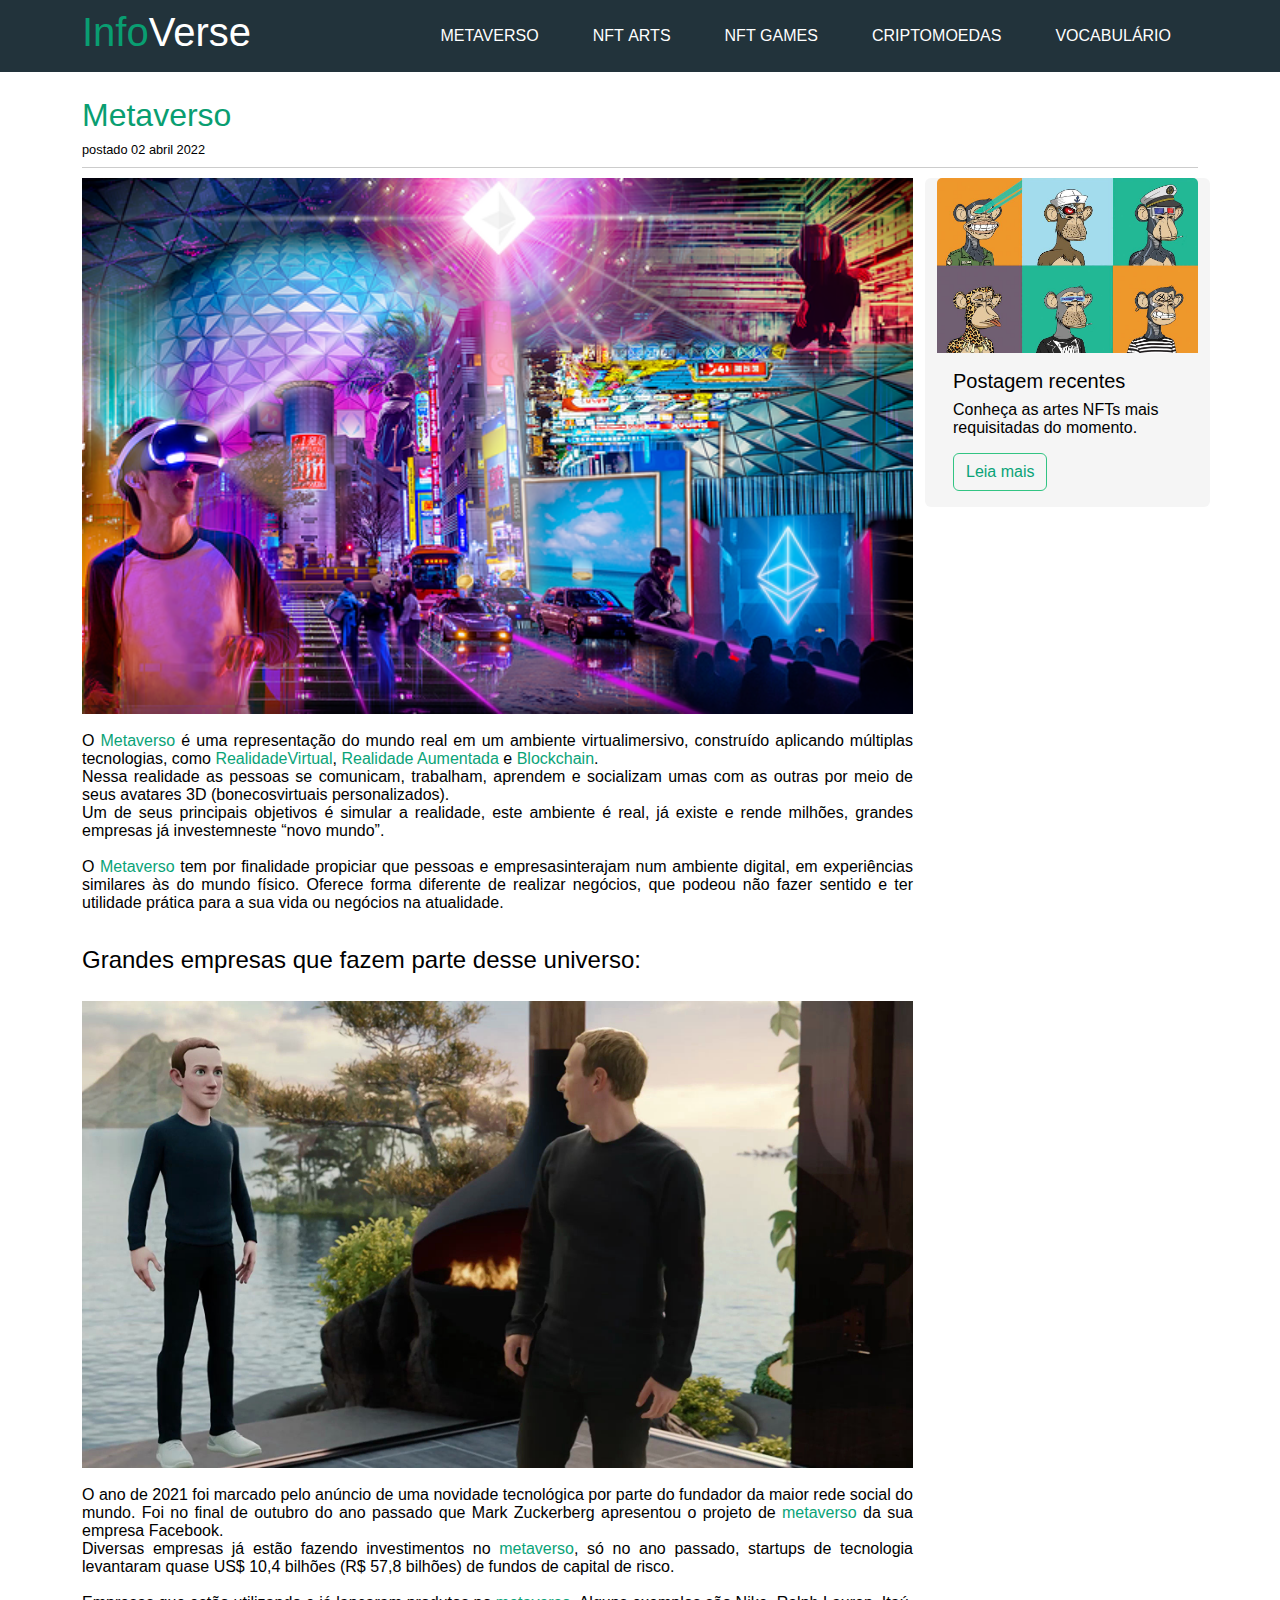
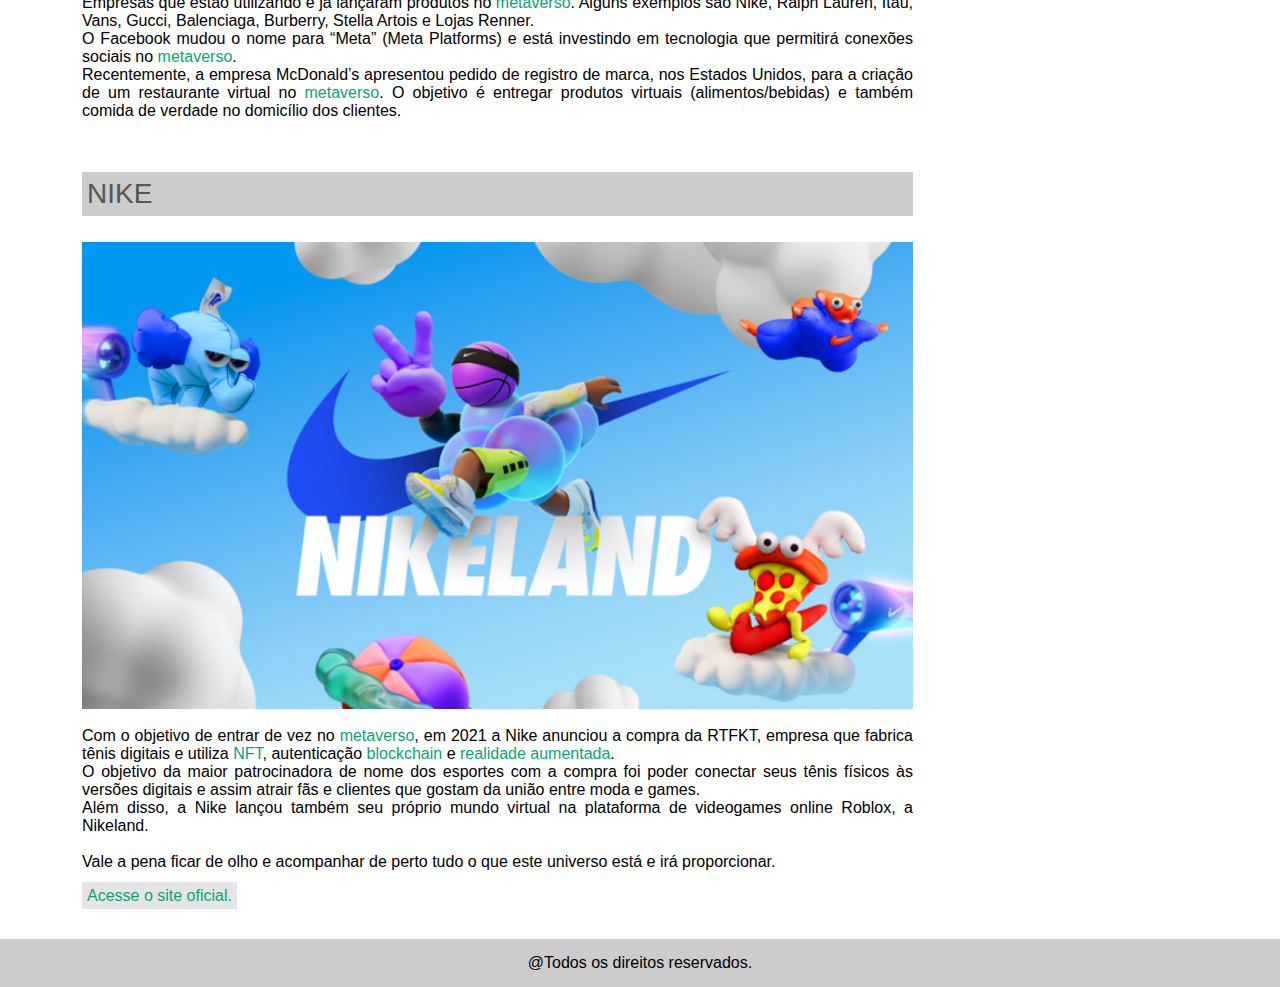
<file: index.html>
<!doctype html>
<html lang="pt-br">

  <head>
    <meta charset="utf-8">
    <meta name="viewport" content="width=device-width, initial-scale=1">
    <title>InfoVerse - O seu Blog de Tecnologia</title>
    <link href="css/main.css" rel="stylesheet">
    <link rel="stylesheet" href="https://cdn.jsdelivr.net/npm/bootstrap-icons@1.8.3/font/bootstrap-icons.css">
    <link rel="shortcut icon" href="img\favicon.ico" type="image/x-icon">
  </head> 

  <body>

    <!-------HEADER------->
    <div id="area-cabecalho">
      <div class="container" id="topo">

        <nav class="navbar navbar-expand-lg navbar-light">
          <div id="area-logo">
          <h1>Info<span class="branco">Verse</span> </h1>
          </div>
          
          <button class="navbar-toggler" type="button" data-bs-toggle="collapse" data-bs-target="#navbarSupportedContent" aria-controls="navbarSupportedContent" aria-expanded="false" aria-label="Toggle navigation">
            <span class="navbar-toggler-icon"></span>
          </button>

          <div class="collapse navbar-collapse d-lg-flex justify-content-end" id="navbarSupportedContent">

          <ul class=" mb-2 mb-lg-0 navbar-nav " id="area-menu">
            <li class="nav-item">
                <a class="nav-link active" aria-current="page" href="index.html"> METAVERSO </a>
            </li>
            <li class="nav-item">
              <a class="nav-link" href="nftarts.html"> NFT&nbspARTS </a>
            </li>
            <li class="nav-item">
              <a class="nav-link" href="nftgames.html"> NFT&nbspGAMES </a>
            </li>
            <li class="nav-item">
              <a class="nav-link" href="criptomoedas.html"> CRIPTOMOEDAS </a>
            </li>
            <li class="nav-item">
              <a class="nav-link" href="vocabulario.html"> VOCABULÁRIO </a>
            </li>
          </ul>

          </div>
        </nav>

      </div>
    </div>
    <!-------//HEADER------->
    
    <!---CONTEUDO--->

    <div class="container pt-4">

      <h2>Metaverso</h2>
          <span class="data-postagem">postado 02 abril 2022</span>

      <div class="row">

        <div class="col-lg-9 md-4 align-self-center">

          <img width="100%" class="img-fluid" src="img/metaverso1.png">
          <br><br>
          <p id="texto">

            O <a href="vocabulario.html" target="_blank" rel="external">Metaverso</a> é uma representação do mundo real em um ambiente virtualimersivo, construído aplicando múltiplas tecnologias, como <a href="vocabulario.html" target="_blank" rel="external">RealidadeVirtual</a>, <a href="vocabulario.html" target="_blank" rel="external">Realidade Aumentada</a> e <a href="vocabulario.html"target="_blank" rel="external">Blockchain</a>. 
            <br>
            Nessa realidade as pessoas se comunicam, trabalham, aprendem e socializam umas com as outras por meio de seus avatares 3D (bonecosvirtuais personalizados). 
            <br>
            Um de seus principais objetivos é simular a realidade, este ambiente é real, já existe e rende milhões, grandes empresas já investemneste “novo mundo”.
            <br><br>
            O <a href="vocabulario.html" target="_blank" rel="external">Metaverso</a> tem por finalidade propiciar que pessoas e empresasinterajam num ambiente digital, em experiências similares às do mundo físico. Oferece forma diferente de realizar negócios, que podeou não fazer sentido e ter utilidade prática para a sua vida ou negócios na atualidade.
          </p>

          <br>

          <h4>Grandes empresas que fazem parte desse universo:</h4>
          <br>
        
          <img width="100%" class="img-fluid" src="img/metafb2.jpg">
          <br><br>
            <p id="texto">
              O ano de 2021 foi marcado pelo anúncio de uma novidade tecnológica por parte do fundador da maior rede social do mundo. Foi no final de outubro do ano passado que Mark Zuckerberg apresentou o projeto de <a href="vocabulario.html" target="_blank" rel="external">metaverso</a> da sua empresa Facebook.
              <br>
              Diversas empresas já estão fazendo investimentos no <a href="vocabulario.html" target="_blank" rel="external">metaverso</a>,
              só no ano passado, startups de tecnologia levantaram quase US$ 10,4 bilhões (R$ 57,8 bilhões) de fundos de capital de risco.
              <br><br>
              Empresas que estão utilizando e já lançaram produtos no <a href="vocabulario.html" target="_blank" rel="external">metaverso</a>. Alguns exemplos são Nike, Ralph Lauren, Itaú, Vans, Gucci, Balenciaga, Burberry, Stella Artois e Lojas Renner. 
              <br>
              O Facebook mudou o nome para “Meta” (Meta Platforms) e está investindo em tecnologia que permitirá conexões sociais no <a href="vocabulario.html" target="_blank" rel="external">metaverso</a>. 
              <br>
              Recentemente, a empresa McDonald’s apresentou pedido de registro de marca, nos Estados Unidos, para a criação de um restaurante virtual no <a href="vocabulario.html" target="_blank" rel="external">metaverso</a>. O objetivo é entregar produtos virtuais (alimentos/bebidas) e também comida de verdade no domicílio dos clientes.
            </p>
            <br><br>

            <h3>NIKE</h3>
            <br>

            <img width="100%" class="img-fluid" src="img/Nikeland.jpg">

            <br><br>
            <p id="texto">
              Com o objetivo de entrar de vez no <a href="vocabulario.html" target="_blank" rel="external">metaverso</a>, em 2021 a Nike anunciou a compra da RTFKT, empresa que fabrica tênis digitais e utiliza <a href="vocabulario.html" target="_blank" rel="external">NFT</a>, autenticação <a href="vocabulario.html" target="_blank" rel="external">blockchain</a> e <a href="vocabulario.html" target="_blank" rel="external">realidade aumentada</a>. 
              <br>
              O objetivo da maior patrocinadora de nome dos esportes com a compra foi poder conectar seus tênis físicos às versões digitais e assim atrair fãs e clientes que gostam da união entre moda e games.
              <br>
              Além disso, a Nike lançou também seu próprio mundo virtual na plataforma de videogames online Roblox, a Nikeland.
              <br><br>
              Vale a pena ficar de olho e acompanhar de perto tudo o que este universo está e irá proporcionar.
            </p>
      
            <a class="acesse" href="https://www.roblox.com/nikeland" target="_blank" rel="external">Acesse o site oficial.</a>
          <br><br>

        </div>

        <!-------POSTAGEM LATERAL-------->

        <div class="col-lg-3 align-self-justify">
          <div class="row 2" id="postagem-lateral">
            <div class="card">
              <img src="img/imagem8.jpg" class="card-img-top">
              <div class="card-body">
                <h5 class="card-title">Postagem recentes</h5>
                <p class="card-text">Conheça as artes NFTs mais requisitadas do momento.</p>
                <a href="nftarts.html" class="btn btn-secundary">Leia mais</a>
              </div>
            </div>

            <!----BOTÃO-TOPO---->

            <div class="topo">

              <a href="#topo">
        
                <div id="voltar" data-scroll="suave" data-anima="scroll" class="sumir">
                  <i class="bi bi-chevron-up"></i>
                </div>
        
              </a>
        
            </div>

            <!---//BOTÃO-TOPO---->

          </div>
        </div>

        <!------//POSTAGEM LATERAL------->
      
      </div>

    </div>  <!---//CONTEUDO--->

    <script 
    src="https://cdn.jsdelivr.net/npm/@popperjs/core@2.11.5/dist/umd/popper.min.js" 
    integrity="sha384-Xe+8cL9oJa6tN/veChSP7q+mnSPaj5Bcu9mPX5F5xIGE0DVittaqT5lorf0EI7Vk" 
    crossorigin="anonymous"></script>
    <script src="js/bootstrap.min.js"></script>
    <script src="js/btt_topo.js"></script>

    <div id="rodape">

      @Todos os direitos reservados.
    </div>
  </body>
</html>
</file>
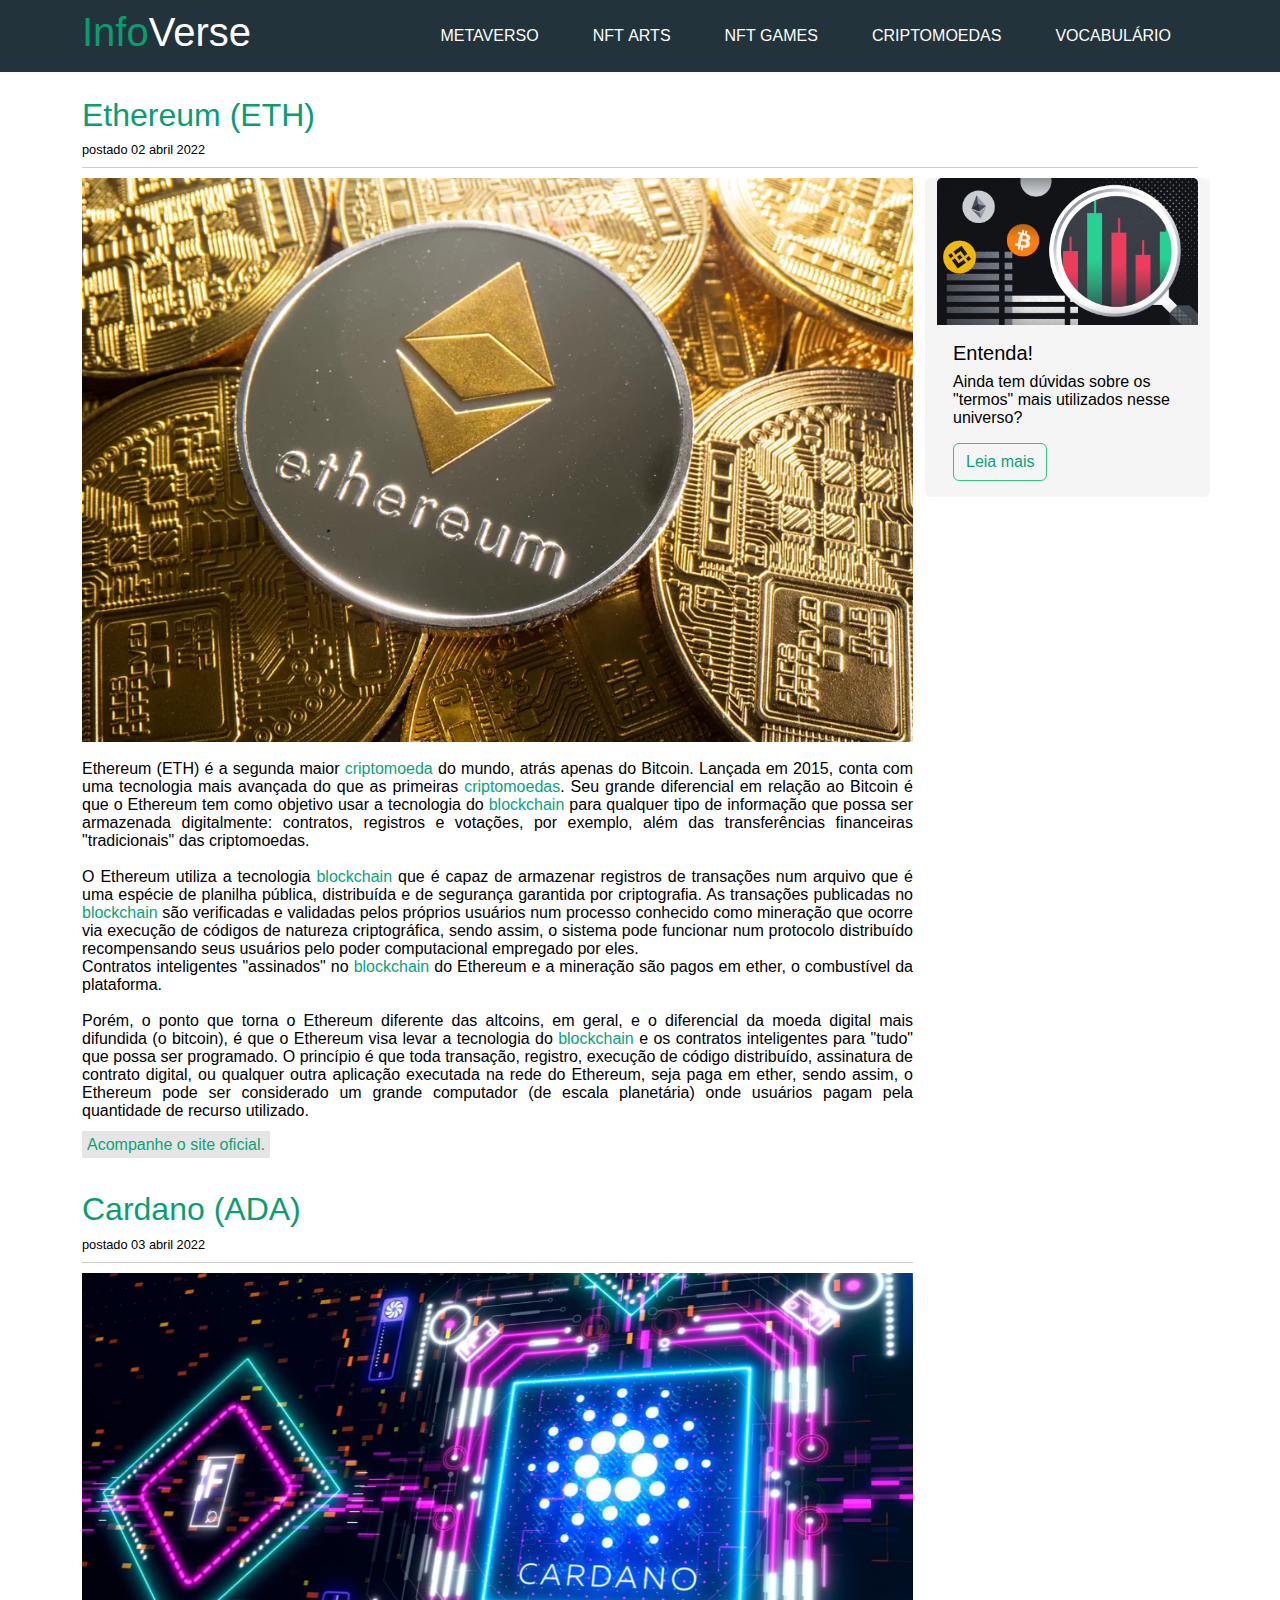
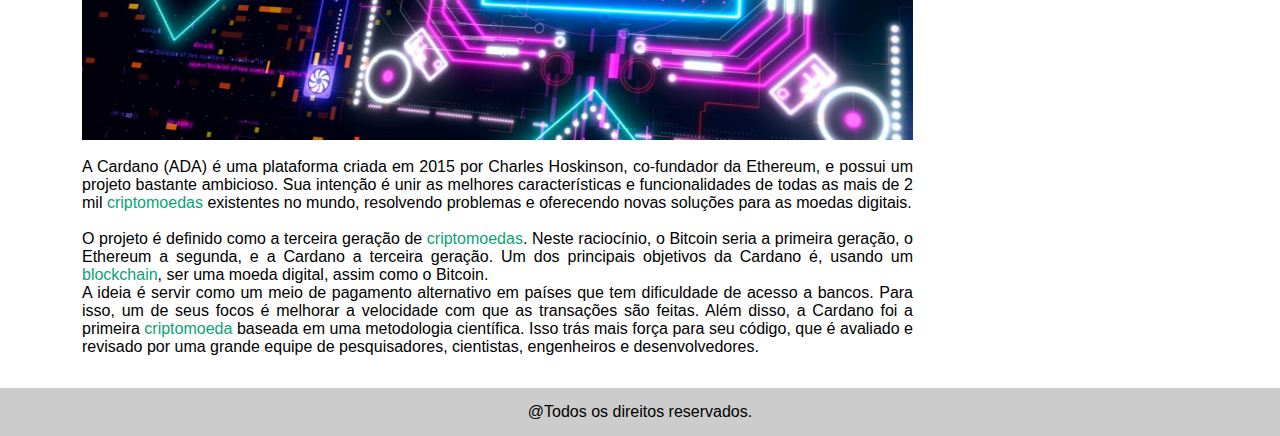
<file: criptomoedas.html>
<!doctype html>
<html lang="pt-br">

  <head>
    <meta charset="utf-8">
    <meta name="viewport" content="width=device-width, initial-scale=1">
    <title>InfoVerse - O seu Blog de Tecnologia</title>
    <link href="css/main.css" rel="stylesheet">
    <link rel="stylesheet" href="https://cdn.jsdelivr.net/npm/bootstrap-icons@1.8.3/font/bootstrap-icons.css">
    <link rel="shortcut icon" href="img\favicon.ico" type="image/x-icon">
  </head> 

  <body>
    <!-------HEADER------->
    <div id="area-cabecalho">
      <div class="container" id="topo">

        <nav class="navbar navbar-expand-lg navbar-light">
          <div id="area-logo">
          <h1>Info<span class="branco">Verse</span> </h1>
          </div>
          
          <button class="navbar-toggler" type="button" data-bs-toggle="collapse" data-bs-target="#navbarSupportedContent" aria-controls="navbarSupportedContent" aria-expanded="false" aria-label="Toggle navigation">
            <span class="navbar-toggler-icon"></span>
          </button>

          <div class="collapse navbar-collapse d-lg-flex justify-content-end" id="navbarSupportedContent">

          <ul class=" mb-2 mb-lg-0 navbar-nav " id="area-menu">
            <li class="nav-item">
                <a class="nav-link active" aria-current="page" href="index.html"> METAVERSO </a>
            </li>
            <li class="nav-item">
              <a class="nav-link" href="nftarts.html"> NFT&nbspARTS </a>
            </li>
            <li class="nav-item">
              <a class="nav-link" href="nftgames.html"> NFT&nbspGAMES </a>
            </li>
            <li class="nav-item">
              <a class="nav-link" href="criptomoedas.html"> CRIPTOMOEDAS </a>
            </li>
            <li class="nav-item">
              <a class="nav-link" href="vocabulario.html"> VOCABULÁRIO </a>
            </li>
            
          </ul>

          </div>
        </nav>

      </div>
    </div>
    <!-------//HEADER------->
    
    <!---CONTEUDO--->

    <div class="container pt-4">

      <h2>Ethereum (ETH)</h2>
      <span class="data-postagem">postado 02 abril 2022</span>

      <div class="row">

        <div class="col-lg-9 md-4 align-self-center">

          <img width="100%" class="img-fluid" src="img/eth.jpg">
          <br><br>
          <p id="texto">
        
            Ethereum (ETH) é a segunda maior <a href="vocabulario.html" target="_blank" rel="external">criptomoeda</a> do mundo, atrás apenas do Bitcoin. Lançada em 2015, conta com uma tecnologia mais avançada do que as primeiras <a href="vocabulario.html" target="_blank" rel="external">criptomoedas</a>.
            Seu grande diferencial em relação ao Bitcoin é que o Ethereum tem como objetivo usar a tecnologia do <a href="vocabulario.html" target="_blank" rel="external">blockchain</a> para qualquer tipo de informação que possa ser armazenada digitalmente: contratos, registros e votações, por exemplo, além das transferências financeiras "tradicionais" das criptomoedas.
            <br><br>
            O Ethereum utiliza a tecnologia <a href="vocabulario.html" target="_blank" rel="external">blockchain</a> que é capaz de armazenar registros de transações num arquivo que é uma espécie de planilha pública, distribuída e de segurança garantida por criptografia. As transações publicadas no <a href="vocabulario.html" target="_blank" rel="external">blockchain</a> são verificadas e validadas pelos próprios usuários num processo conhecido como mineração que ocorre via execução de códigos de natureza criptográfica, sendo assim, o sistema pode funcionar num protocolo distribuído recompensando seus usuários pelo poder computacional empregado por eles. 
            <br>
            Contratos inteligentes "assinados" no <a href="vocabulario.html" target="_blank" rel="external">blockchain</a> do Ethereum e a mineração são pagos em ether, o combustível da plataforma.
            <br><br>
            Porém, o ponto que torna o Ethereum diferente das altcoins⁣, em geral, e o diferencial da moeda digital mais difundida (o bitcoin), é que o Ethereum visa levar a tecnologia do <a href="vocabulario.html" target="_blank" rel="external">blockchain</a> e os contratos inteligentes para "tudo" que possa ser programado.
            O princípio é que toda transação, registro, execução de código distribuído, assinatura de contrato digital, ou qualquer outra aplicação executada na rede do Ethereum, seja paga em ether, sendo assim, o Ethereum pode ser considerado um grande computador (de escala planetária) onde usuários pagam pela quantidade de recurso utilizado.

          </p>

          <a class="acesse" href="https://ethereum.org/en/" target="_blank" ref="external">Acompanhe o site oficial.</a>

          <br><br><br>

          <h2>Cardano (ADA)</h2>    
          <span class="data-postagem">postado 03 abril 2022</span>
        
          <img width="100%" class="img-fluid" src="img/cardano.jpg">
          <br><br>
            <p id="texto">
              A Cardano (ADA) é uma plataforma criada em 2015 por Charles Hoskinson, co-fundador da Ethereum, e possui um projeto bastante ambicioso. Sua intenção é unir as melhores características e funcionalidades de todas as mais de 2 mil <a href="vocabulario.html" target="_blank" rel="external">criptomoedas</a> existentes no mundo, resolvendo problemas e oferecendo novas soluções para as moedas digitais.
              <br><br>
              O projeto é definido como a terceira geração de <a href="vocabulario.html" target="_blank" rel="external">criptomoedas</a>. Neste raciocínio, o Bitcoin seria a primeira geração, o Ethereum a segunda, e a Cardano a terceira geração.

              Um dos principais objetivos da Cardano é, usando um <a href="vocabulario.html" target="_blank" rel="external">blockchain</a>, ser uma moeda digital, assim como o Bitcoin. 
              <br>
              A ideia é servir como um meio de pagamento alternativo em países que tem dificuldade de acesso a bancos. Para isso, um de seus focos é melhorar a velocidade com que as transações são feitas.

              Além disso, a Cardano foi a primeira <a href="vocabulario.html" target="_blank" rel="external">criptomoeda</a> baseada em uma metodologia científica. Isso trás mais força para seu código, que é avaliado e revisado por uma grande equipe de pesquisadores, cientistas, engenheiros e desenvolvedores.
            </p>
        
          
        </div>

        <!-------POSTAGEM LATERAL-------->

        <div class="col-lg-3 align-self-justify">
          <div class="row 2" id="postagem-lateral">
            <div class="card">
              <img src="img/vocabulario.png" class="card-img-top">
              <div class="card-body">
                <h5 class="card-title">Entenda!</h5>
                <p class="card-text">Ainda tem dúvidas sobre os "termos" mais utilizados nesse universo?</p>
                <a href="vocabulario.html" class="btn btn-secundary">Leia mais</a>
              </div>
            </div>
  
            <!----BOTÃO-TOPO---->
  
            <div class="topo">
              <a href="#topo">
                <div id="voltar" data-scroll="suave" data-anima="scroll" class="sumir">
                  <i class="bi bi-chevron-up"></i>
                </div>
              </a>         
            </div>  
            <!---//BOTÃO-TOPO---->  
          </div>
        </div>
      </div>
      <!------//POSTAGEM LATERAL------->
    
    </div> 
    <!---//CONTEUDO--->

    <script 
    src="https://cdn.jsdelivr.net/npm/@popperjs/core@2.11.5/dist/umd/popper.min.js" 
    integrity="sha384-Xe+8cL9oJa6tN/veChSP7q+mnSPaj5Bcu9mPX5F5xIGE0DVittaqT5lorf0EI7Vk" 
    crossorigin="anonymous"></script>
    <script src="js/bootstrap.min.js"></script>
    <script src="js/btt_topo.js"></script>

    <div id="rodape">
      @Todos os direitos reservados.
    </div>
  </body>
</html>
</file>
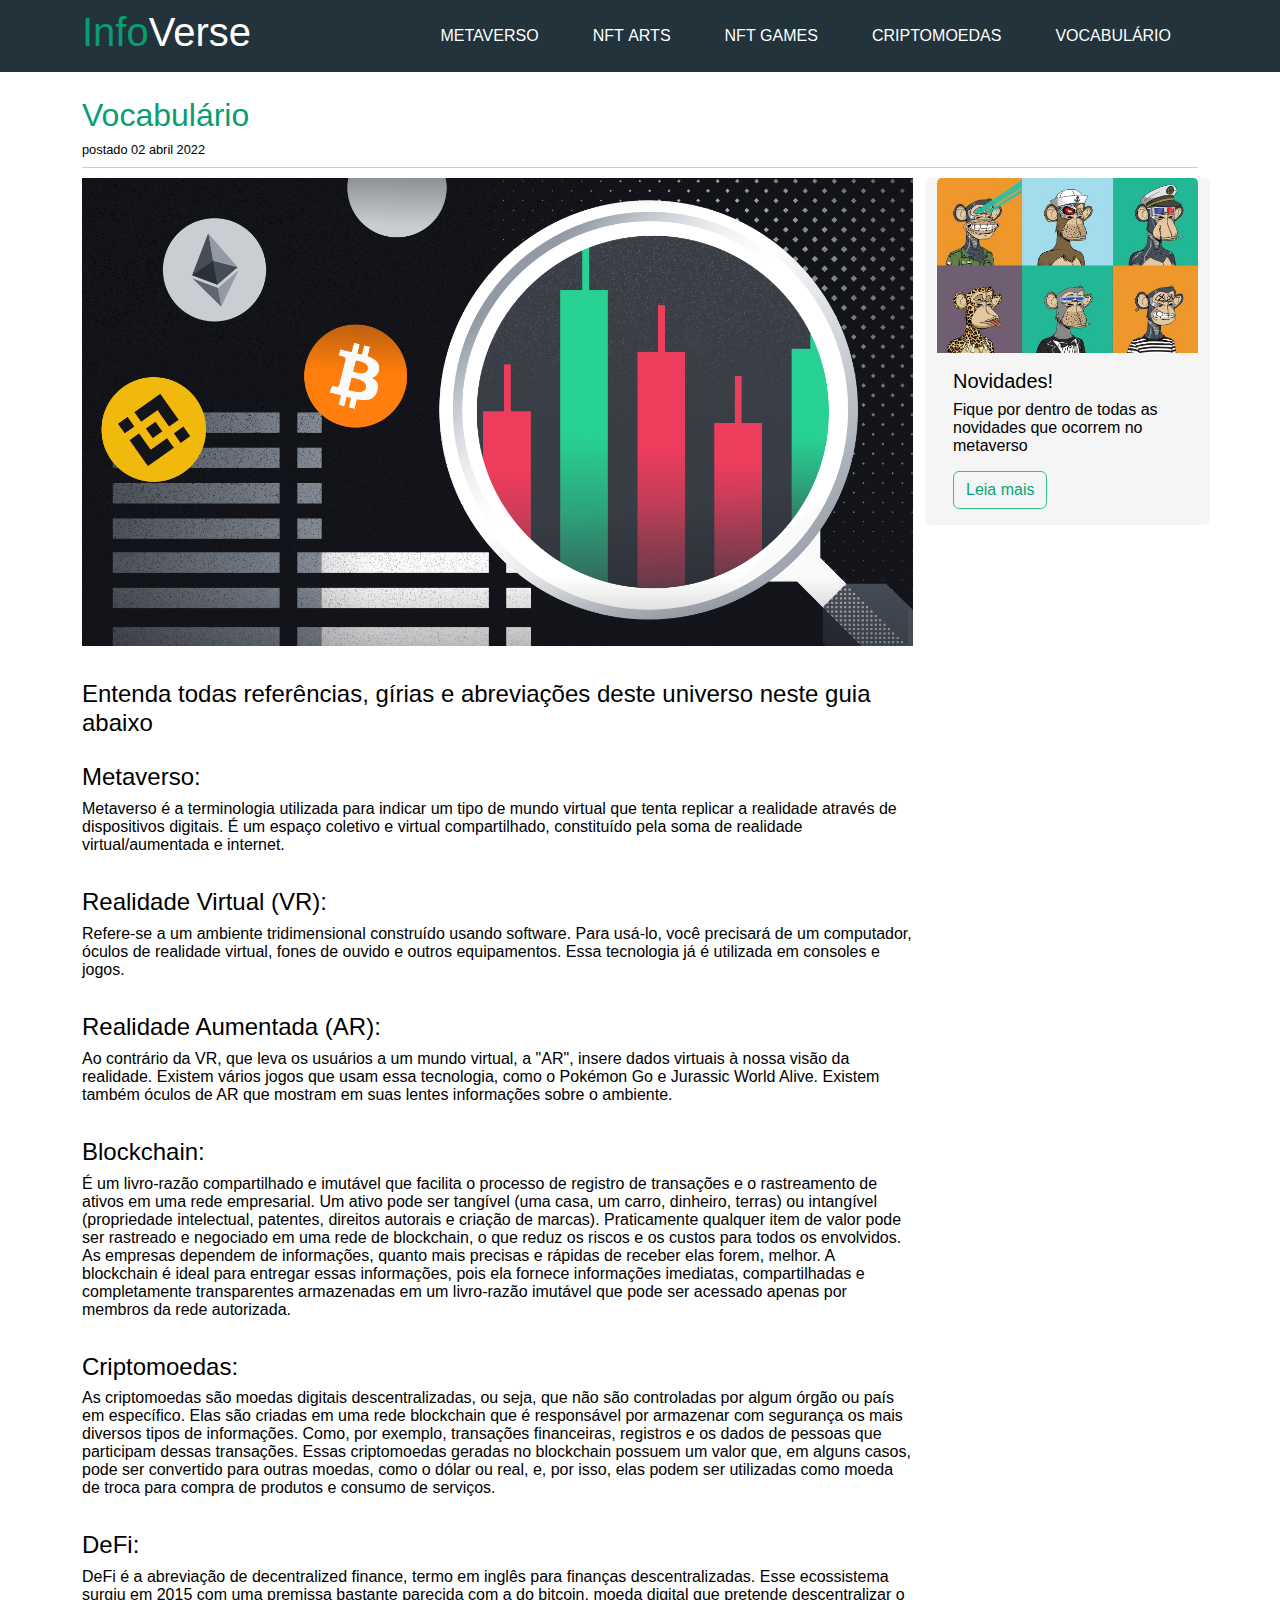
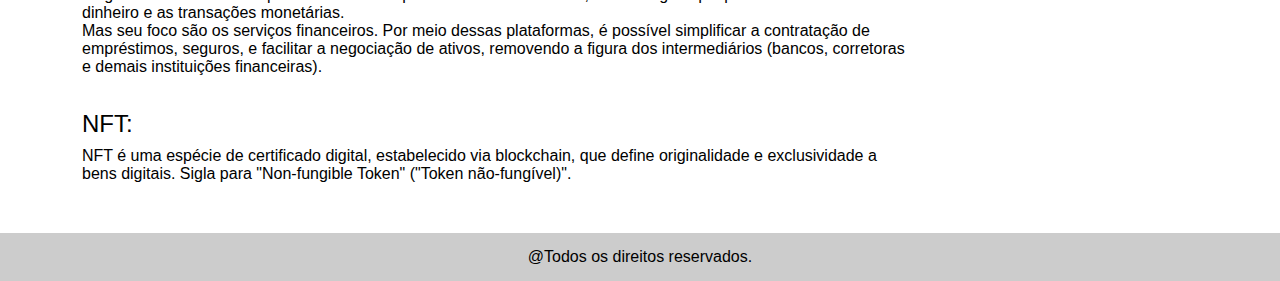
<file: vocabulario.html>
<!doctype html>
<html lang="pt-br">

  <head>
    <meta charset="utf-8">
    <meta name="viewport" content="width=device-width, initial-scale=1">
    <title>InfoVerse - O seu Blog de Tecnologia</title>
    <link href="css/main.css" rel="stylesheet">
    <link rel="stylesheet" href="https://cdn.jsdelivr.net/npm/bootstrap-icons@1.8.3/font/bootstrap-icons.css">
    <link rel="shortcut icon" href="img\favicon.ico" type="image/x-icon">
  </head> 

  <body>
    <!-------HEADER------->
    <div id="area-cabecalho">
      <div class="container" id="topo">

        <nav class="navbar navbar-expand-lg navbar-light">
          <div id="area-logo">
          <h1>Info<span class="branco">Verse</span> </h1>
          </div>
          
          <button class="navbar-toggler" type="button" data-bs-toggle="collapse" data-bs-target="#navbarSupportedContent" aria-controls="navbarSupportedContent" aria-expanded="false" aria-label="Toggle navigation">
            <span class="navbar-toggler-icon"></span>
          </button>

          <div class="collapse navbar-collapse d-lg-flex justify-content-end" id="navbarSupportedContent">

          <ul class=" mb-2 mb-lg-0 navbar-nav " id="area-menu">
            <li class="nav-item">
                <a class="nav-link active" aria-current="page" href="index.html"> METAVERSO </a>
            </li>
            <li class="nav-item">
              <a class="nav-link" href="nftarts.html"> NFT&nbspARTS </a>
            </li>
            <li class="nav-item">
              <a class="nav-link" href="nftgames.html"> NFT&nbspGAMES </a>
            </li>
            <li class="nav-item">
              <a class="nav-link" href="criptomoedas.html"> CRIPTOMOEDAS </a>
            </li>
            <li class="nav-item">
              <a class="nav-link" href="vocabulario.html"> VOCABULÁRIO </a>
            </li>
          </ul>

          </div>
        </nav>

      </div>
    </div>
    <!-------//HEADER------->
    
    <!---CONTEUDO--->

    <div class="container pt-4">

      <h2>Vocabulário</h2>
          <span class="data-postagem">postado 02 abril 2022</span>

      <div class="row">

        <div class="col-lg-9 md-4 align-self-center">

          <img width="100%" class="img-fluid" src="img/vocabulario.png">
          <br><br>
          <p id="texto">

            <h4>Entenda todas referências, gírias e abreviações deste universo neste guia abaixo</h4> <br>

            <h4>Metaverso:</h4>
            <p>Metaverso é a terminologia utilizada para indicar um tipo de mundo virtual que tenta replicar a realidade através de dispositivos digitais. É um espaço coletivo e virtual compartilhado, constituído pela soma de realidade virtual/aumentada e internet.
            </p>
              
            <br>
              <h4>Realidade Virtual (VR):</h4>  
              <p>Refere-se a um ambiente tridimensional construído usando software. Para usá-lo, você precisará de um computador, óculos de realidade virtual, fones de ouvido e outros equipamentos. Essa tecnologia já é utilizada em consoles e jogos.</p>
              
            <br>
            
            <h4>Realidade Aumentada (AR):</h4>
            <p>Ao contrário da VR, que leva os usuários a um mundo virtual, a "AR", insere dados virtuais à nossa visão da realidade. Existem vários jogos que usam essa tecnologia, como o Pokémon Go e Jurassic World Alive. Existem também óculos de AR que mostram em suas lentes informações sobre o ambiente.
            </p>

            <br>

            <h4>Blockchain:</h4>
            <p>É um livro-razão compartilhado e imutável que facilita o processo de registro de transações e o rastreamento de ativos em uma rede empresarial. Um ativo pode ser tangível (uma casa, um carro, dinheiro, terras) ou intangível (propriedade intelectual, patentes, direitos autorais e criação de marcas). Praticamente qualquer item de valor pode ser rastreado e negociado em uma rede de blockchain, o que reduz os riscos e os custos para todos os envolvidos.
            <br>
            As empresas dependem de informações, quanto mais precisas e rápidas de receber elas forem, melhor. A blockchain é ideal para entregar essas informações, pois ela fornece informações imediatas, compartilhadas e completamente transparentes armazenadas em um livro-razão imutável que pode ser acessado apenas por membros da rede autorizada.</p>
            <br>

            <h4>Criptomoedas:</h4>
            <p>As criptomoedas são moedas digitais descentralizadas, ou seja, que não são controladas por algum órgão ou país em específico.  
            Elas são criadas em uma rede blockchain que é responsável por armazenar com segurança os mais diversos tipos de informações.  
            Como, por exemplo, transações financeiras, registros e os dados de pessoas que participam dessas transações. 
            Essas criptomoedas geradas no blockchain possuem um valor que, em alguns casos, pode ser convertido para outras moedas, como o dólar ou real, e, por isso, elas podem ser utilizadas como moeda de troca para compra de produtos e consumo de serviços.  </p>

            <br>

            <h4>DeFi:</h4>
            <p>DeFi é a abreviação de decentralized finance, termo em inglês para finanças descentralizadas. Esse ecossistema surgiu em 2015 com uma premissa bastante parecida com a do bitcoin, moeda digital que pretende descentralizar o dinheiro e as transações monetárias.
            <br>
            Mas seu foco são os serviços financeiros. Por meio dessas plataformas, é possível simplificar a contratação de empréstimos, seguros, e facilitar a negociação de ativos, removendo a figura dos intermediários (bancos, corretoras e demais instituições financeiras).</p>

            <br>

            <h4>NFT:</h4>
            <p>NFT é uma espécie de certificado digital, estabelecido via blockchain, que define originalidade e exclusividade a bens digitais. Sigla para "Non-fungible Token" ("Token não-fungível)".</p>   
                        
          </p>

          <br>

        </div>

        <!-------POSTAGEM LATERAL-------->

        <div class="col-lg-3 align-self-justify">
          <div class="row 2" id="postagem-lateral">
            <div class="card">
              <img src="img/imagem8.jpg" class="card-img-top">
              <div class="card-body">
                <h5 class="card-title">Novidades!</h5>
                <p class="card-text">Fique por dentro de todas as novidades que ocorrem no metaverso</p>
                <a href="index.html" class="btn btn-secundary">Leia mais</a>
              </div>
            </div>
  
            <!----BOTÃO-TOPO---->
  
            <div class="topo">
              <a href="#topo">
                <div id="voltar" data-scroll="suave" data-anima="scroll" class="sumir">
                  <i class="bi bi-chevron-up"></i>
                </div>
              </a>         
            </div>  
            <!---//BOTÃO-TOPO---->  
          </div>
        </div>
      </div>
      <!------//POSTAGEM LATERAL------->
    
    </div> 
    <!---//CONTEUDO--->

    <script 
    src="https://cdn.jsdelivr.net/npm/@popperjs/core@2.11.5/dist/umd/popper.min.js" 
    integrity="sha384-Xe+8cL9oJa6tN/veChSP7q+mnSPaj5Bcu9mPX5F5xIGE0DVittaqT5lorf0EI7Vk" 
    crossorigin="anonymous"></script>
    <script src="js/bootstrap.min.js"></script>
    <script src="js/btt_topo.js"></script>

    <div id="rodape">
      @Todos os direitos reservados.
    </div>
  </body>
</html>
</file>
<file: css/main.css>
@import url(./bootstrap.min.css);
@import url(./custom.css);
@import url(./responsive.css);

body{ 
    font-family: 'Trebuchet MS', 'Helvetica', Arial, sans-serif;
}

/* TEXTS */
h1 {
    color: #099e71;
    font-size: 2.5em;
}

.branco {
    color: white;
}


h2 {
    color: #099e71;

}

h3 {
    color: #565656;
    background: #cccccc;
    padding: 5px;

}

#texto {
    text-align: justify;
}

/* LAYOUT */

#area-cabecalho {
    background-color: #22333B;
    width: 100%;

}

.postagem {
    background: white;
}

/* LINKS */
a {
    text-decoration: none;

}

a:link, a:visited {
    color: #0aa378;
    
}

a:hover {
    text-decoration: underline;

}

/* Formatação Cards */

.card {
    background-color: #f5f5f5;
}

.btn-outline-secondary {
    color: #ffffff;
    background-color: #05ac7a;
}

.acesse {
    background: rgb(230, 229, 229);
    padding: 5px;
}

/* Formatação botão-topo */

.voltar {
    background: #ffffffde;
}

.topo{
    right: 224px;
    outline: none;
    background: #22333B;
    position: fixed;
    width: 50px;
    height: 50px;
    bottom: 55px;
    right: -224px;
    border-radius: 50%;
    cursor: pointer;
    text-align: center;
    z-index: 999;
    transition: all 0.5s ease-out;
    font-size: 40px;
    color: #cccccc;
    display: flex;
    justify-content: center;
    padding-right: calc(var(--bs-gutter-x) * .90);
}

/* Formatação do rodapé*/

#rodape {
    background: #ccc;
    clear: both;
    text-align: center;
    padding: 15px;
    margin-top: 1em;
}
</file>
